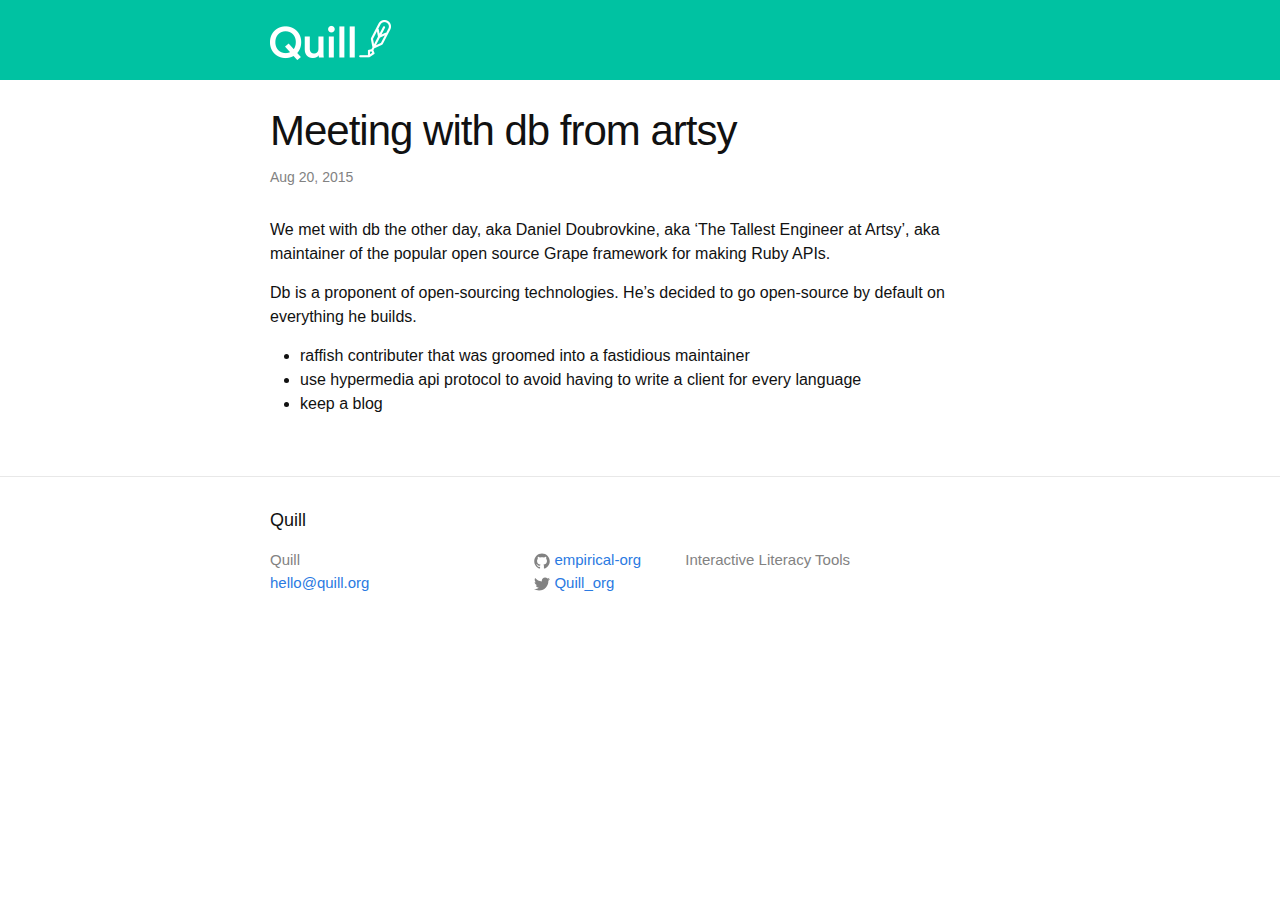
<file: 2015/08/20/meeting with db from Artsy.html>
<!DOCTYPE html>
<html>

  <head>
    <meta charset="utf-8">
    <meta name="viewport" content="width=device-width initial-scale=1" />
    <meta http-equiv="X-UA-Compatible" content="IE=edge">

    <title>Meeting with db from artsy</title>
    <meta name="description" content="Interactive Literacy Tools
">

    <link rel="stylesheet" href="/css/main.css">
    <link rel="canonical" href="http://localhost:4000/2015/08/20/meeting%20with%20db%20from%20Artsy.html">
</head>


  <body>

    <header class="site-header">

  <div class="wrapper">

    <a class="site-title" href="/">
      <img class='logo' src="/images/home-header-logo.png"></img>
    </a>
    <nav class="site-nav">
      <a href="#" class="menu-icon">
        <svg viewBox="0 0 18 15">
          <path fill="#424242" d="M18,1.484c0,0.82-0.665,1.484-1.484,1.484H1.484C0.665,2.969,0,2.304,0,1.484l0,0C0,0.665,0.665,0,1.484,0 h15.031C17.335,0,18,0.665,18,1.484L18,1.484z"/>
          <path fill="#424242" d="M18,7.516C18,8.335,17.335,9,16.516,9H1.484C0.665,9,0,8.335,0,7.516l0,0c0-0.82,0.665-1.484,1.484-1.484 h15.031C17.335,6.031,18,6.696,18,7.516L18,7.516z"/>
          <path fill="#424242" d="M18,13.516C18,14.335,17.335,15,16.516,15H1.484C0.665,15,0,14.335,0,13.516l0,0 c0-0.82,0.665-1.484,1.484-1.484h15.031C17.335,12.031,18,12.696,18,13.516L18,13.516z"/>
        </svg>
      </a>

      <div class="trigger">
        
          
        
          
        
          
        
      </div>
    </nav>

  </div>

</header>


    <div class="page-content">
      <div class="wrapper">
        <div class="post">

  <header class="post-header">
    <h1 class="post-title">Meeting with db from artsy</h1>
    <p class="post-meta">Aug 20, 2015</p>
  </header>

  <article class="post-content">
    <p>We met with db the other day, aka Daniel Doubrovkine, aka ‘The Tallest Engineer at Artsy’, aka maintainer of the popular open source Grape framework for making Ruby APIs.</p>

<p>Db is a proponent of open-sourcing technologies. He’s decided to go open-source by default on everything he builds.</p>

<ul>
  <li>raffish contributer that was groomed into a fastidious maintainer</li>
  <li>use hypermedia api protocol to avoid having to write a client for every language</li>
  <li>keep a blog</li>
</ul>

  </article>

</div>

      </div>
    </div>

    <footer class="site-footer">

  <div class="wrapper">

    <h2 class="footer-heading">Quill</h2>

    <div class="footer-col-wrapper">
      <div class="footer-col  footer-col-1">
        <ul class="contact-list">
          <li>Quill</li>
          <li><a href="mailto:hello@quill.org">hello@quill.org</a></li>
        </ul>
      </div>

      <div class="footer-col  footer-col-2">
        <ul class="social-media-list">
          
          <li>
            <a href="https://github.com/empirical-org">
              <span class="icon  icon--github">
                <svg viewBox="0 0 16 16">
                  <path fill="#828282" d="M7.999,0.431c-4.285,0-7.76,3.474-7.76,7.761 c0,3.428,2.223,6.337,5.307,7.363c0.388,0.071,0.53-0.168,0.53-0.374c0-0.184-0.007-0.672-0.01-1.32 c-2.159,0.469-2.614-1.04-2.614-1.04c-0.353-0.896-0.862-1.135-0.862-1.135c-0.705-0.481,0.053-0.472,0.053-0.472 c0.779,0.055,1.189,0.8,1.189,0.8c0.692,1.186,1.816,0.843,2.258,0.645c0.071-0.502,0.271-0.843,0.493-1.037 C4.86,11.425,3.049,10.76,3.049,7.786c0-0.847,0.302-1.54,0.799-2.082C3.768,5.507,3.501,4.718,3.924,3.65 c0,0,0.652-0.209,2.134,0.796C6.677,4.273,7.34,4.187,8,4.184c0.659,0.003,1.323,0.089,1.943,0.261 c1.482-1.004,2.132-0.796,2.132-0.796c0.423,1.068,0.157,1.857,0.077,2.054c0.497,0.542,0.798,1.235,0.798,2.082 c0,2.981-1.814,3.637-3.543,3.829c0.279,0.24,0.527,0.713,0.527,1.437c0,1.037-0.01,1.874-0.01,2.129 c0,0.208,0.14,0.449,0.534,0.373c3.081-1.028,5.302-3.935,5.302-7.362C15.76,3.906,12.285,0.431,7.999,0.431z"/>
                </svg>
              </span>

              <span class="username">empirical-org</span>
            </a>
          </li>
          

          
          <li>
            <a href="https://twitter.com/Quill_org">
              <span class="icon  icon--twitter">
                <svg viewBox="0 0 16 16">
                  <path fill="#828282" d="M15.969,3.058c-0.586,0.26-1.217,0.436-1.878,0.515c0.675-0.405,1.194-1.045,1.438-1.809
                  c-0.632,0.375-1.332,0.647-2.076,0.793c-0.596-0.636-1.446-1.033-2.387-1.033c-1.806,0-3.27,1.464-3.27,3.27 c0,0.256,0.029,0.506,0.085,0.745C5.163,5.404,2.753,4.102,1.14,2.124C0.859,2.607,0.698,3.168,0.698,3.767 c0,1.134,0.577,2.135,1.455,2.722C1.616,6.472,1.112,6.325,0.671,6.08c0,0.014,0,0.027,0,0.041c0,1.584,1.127,2.906,2.623,3.206 C3.02,9.402,2.731,9.442,2.433,9.442c-0.211,0-0.416-0.021-0.615-0.059c0.416,1.299,1.624,2.245,3.055,2.271 c-1.119,0.877-2.529,1.4-4.061,1.4c-0.264,0-0.524-0.015-0.78-0.046c1.447,0.928,3.166,1.469,5.013,1.469 c6.015,0,9.304-4.983,9.304-9.304c0-0.142-0.003-0.283-0.009-0.423C14.976,4.29,15.531,3.714,15.969,3.058z"/>
                </svg>
              </span>

              <span class="username">Quill_org</span>
            </a>
          </li>
          
        </ul>
      </div>

      <div class="footer-col  footer-col-3">
        <p class="text">Interactive Literacy Tools
</p>
      </div>
    </div>

  </div>

</footer>


  </body>

</html>
</file>
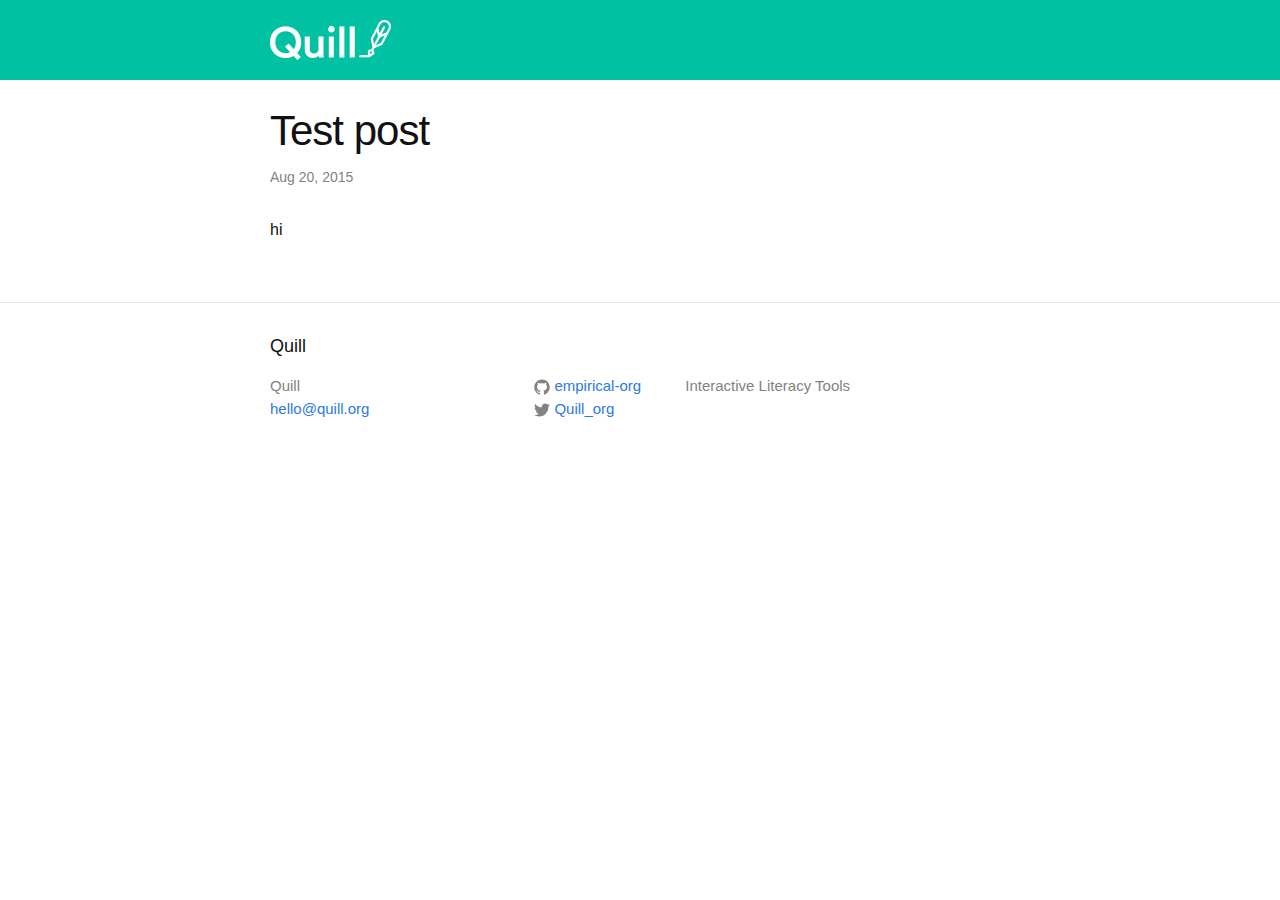
<file: 2015/08/20/test post.html>
<!DOCTYPE html>
<html>

  <head>
    <meta charset="utf-8">
    <meta name="viewport" content="width=device-width initial-scale=1" />
    <meta http-equiv="X-UA-Compatible" content="IE=edge">

    <title>Test post</title>
    <meta name="description" content="Interactive Literacy Tools
">

    <link rel="stylesheet" href="/css/main.css">
    <link rel="canonical" href="http://localhost:4000/2015/08/20/test%20post.html">
</head>


  <body>

    <header class="site-header">

  <div class="wrapper">

    <a class="site-title" href="/">
      <img class='logo' src="/images/home-header-logo.png"></img>
    </a>
    <nav class="site-nav">
      <a href="#" class="menu-icon">
        <svg viewBox="0 0 18 15">
          <path fill="#424242" d="M18,1.484c0,0.82-0.665,1.484-1.484,1.484H1.484C0.665,2.969,0,2.304,0,1.484l0,0C0,0.665,0.665,0,1.484,0 h15.031C17.335,0,18,0.665,18,1.484L18,1.484z"/>
          <path fill="#424242" d="M18,7.516C18,8.335,17.335,9,16.516,9H1.484C0.665,9,0,8.335,0,7.516l0,0c0-0.82,0.665-1.484,1.484-1.484 h15.031C17.335,6.031,18,6.696,18,7.516L18,7.516z"/>
          <path fill="#424242" d="M18,13.516C18,14.335,17.335,15,16.516,15H1.484C0.665,15,0,14.335,0,13.516l0,0 c0-0.82,0.665-1.484,1.484-1.484h15.031C17.335,12.031,18,12.696,18,13.516L18,13.516z"/>
        </svg>
      </a>

      <div class="trigger">
        
          
        
          
        
          
        
      </div>
    </nav>

  </div>

</header>


    <div class="page-content">
      <div class="wrapper">
        <div class="post">

  <header class="post-header">
    <h1 class="post-title">Test post</h1>
    <p class="post-meta">Aug 20, 2015</p>
  </header>

  <article class="post-content">
    <p>hi</p>

  </article>

</div>

      </div>
    </div>

    <footer class="site-footer">

  <div class="wrapper">

    <h2 class="footer-heading">Quill</h2>

    <div class="footer-col-wrapper">
      <div class="footer-col  footer-col-1">
        <ul class="contact-list">
          <li>Quill</li>
          <li><a href="mailto:hello@quill.org">hello@quill.org</a></li>
        </ul>
      </div>

      <div class="footer-col  footer-col-2">
        <ul class="social-media-list">
          
          <li>
            <a href="https://github.com/empirical-org">
              <span class="icon  icon--github">
                <svg viewBox="0 0 16 16">
                  <path fill="#828282" d="M7.999,0.431c-4.285,0-7.76,3.474-7.76,7.761 c0,3.428,2.223,6.337,5.307,7.363c0.388,0.071,0.53-0.168,0.53-0.374c0-0.184-0.007-0.672-0.01-1.32 c-2.159,0.469-2.614-1.04-2.614-1.04c-0.353-0.896-0.862-1.135-0.862-1.135c-0.705-0.481,0.053-0.472,0.053-0.472 c0.779,0.055,1.189,0.8,1.189,0.8c0.692,1.186,1.816,0.843,2.258,0.645c0.071-0.502,0.271-0.843,0.493-1.037 C4.86,11.425,3.049,10.76,3.049,7.786c0-0.847,0.302-1.54,0.799-2.082C3.768,5.507,3.501,4.718,3.924,3.65 c0,0,0.652-0.209,2.134,0.796C6.677,4.273,7.34,4.187,8,4.184c0.659,0.003,1.323,0.089,1.943,0.261 c1.482-1.004,2.132-0.796,2.132-0.796c0.423,1.068,0.157,1.857,0.077,2.054c0.497,0.542,0.798,1.235,0.798,2.082 c0,2.981-1.814,3.637-3.543,3.829c0.279,0.24,0.527,0.713,0.527,1.437c0,1.037-0.01,1.874-0.01,2.129 c0,0.208,0.14,0.449,0.534,0.373c3.081-1.028,5.302-3.935,5.302-7.362C15.76,3.906,12.285,0.431,7.999,0.431z"/>
                </svg>
              </span>

              <span class="username">empirical-org</span>
            </a>
          </li>
          

          
          <li>
            <a href="https://twitter.com/Quill_org">
              <span class="icon  icon--twitter">
                <svg viewBox="0 0 16 16">
                  <path fill="#828282" d="M15.969,3.058c-0.586,0.26-1.217,0.436-1.878,0.515c0.675-0.405,1.194-1.045,1.438-1.809
                  c-0.632,0.375-1.332,0.647-2.076,0.793c-0.596-0.636-1.446-1.033-2.387-1.033c-1.806,0-3.27,1.464-3.27,3.27 c0,0.256,0.029,0.506,0.085,0.745C5.163,5.404,2.753,4.102,1.14,2.124C0.859,2.607,0.698,3.168,0.698,3.767 c0,1.134,0.577,2.135,1.455,2.722C1.616,6.472,1.112,6.325,0.671,6.08c0,0.014,0,0.027,0,0.041c0,1.584,1.127,2.906,2.623,3.206 C3.02,9.402,2.731,9.442,2.433,9.442c-0.211,0-0.416-0.021-0.615-0.059c0.416,1.299,1.624,2.245,3.055,2.271 c-1.119,0.877-2.529,1.4-4.061,1.4c-0.264,0-0.524-0.015-0.78-0.046c1.447,0.928,3.166,1.469,5.013,1.469 c6.015,0,9.304-4.983,9.304-9.304c0-0.142-0.003-0.283-0.009-0.423C14.976,4.29,15.531,3.714,15.969,3.058z"/>
                </svg>
              </span>

              <span class="username">Quill_org</span>
            </a>
          </li>
          
        </ul>
      </div>

      <div class="footer-col  footer-col-3">
        <p class="text">Interactive Literacy Tools
</p>
      </div>
    </div>

  </div>

</footer>


  </body>

</html>
</file>
<file: css/main.css>
/**
 * Reset some basic elements
 */
body, h1, h2, h3, h4, h5, h6,
p, blockquote, pre, hr,
dl, dd, ol, ul, figure {
  margin: 0;
  padding: 0; }

/**
 * Basic styling
 */
body {
  font-family: Helvetica, Arial, sans-serif;
  font-size: 16px;
  line-height: 1.5;
  font-weight: 300;
  color: #111;
  background-color: white;
  -webkit-text-size-adjust: 100%; }

/**
 * Set `margin-bottom` to maintain vertical rhythm
 */
h1, h2, h3, h4, h5, h6,
p, blockquote, pre,
ul, ol, dl, figure,
.highlight {
  margin-bottom: 15px; }

/**
 * Images
 */
img {
  max-width: 100%;
  vertical-align: middle; }

/**
 * Figures
 */
figure > img {
  display: block; }

figcaption {
  font-size: 14px; }

/**
 * Lists
 */
ul, ol {
  margin-left: 30px; }

li > ul,
li > ol {
  margin-bottom: 0; }

/**
 * Headings
 */
h1, h2, h3, h4, h5, h6 {
  font-weight: 300; }

/**
 * Links
 */
a {
  color: #2a7ae2;
  text-decoration: none; }
  a:visited {
    color: #1756a9; }
  a:hover {
    color: #111;
    text-decoration: underline; }

/**
 * Blockquotes
 */
blockquote {
  color: #828282;
  border-left: 4px solid #e8e8e8;
  padding-left: 15px;
  font-size: 18px;
  letter-spacing: -1px;
  font-style: italic; }
  blockquote > :last-child {
    margin-bottom: 0; }

/**
 * Code formatting
 */
pre,
code {
  font-size: 15px;
  border: 1px solid #e8e8e8;
  border-radius: 3px;
  background-color: #eef; }

code {
  padding: 1px 5px; }

pre {
  padding: 8px 12px;
  overflow-x: scroll; }
  pre > code {
    border: 0;
    padding-right: 0;
    padding-left: 0; }

/**
 * Wrapper
 */
.wrapper {
  max-width: -webkit-calc(800px - (30px * 2));
  max-width: calc(800px - (30px * 2));
  margin-right: auto;
  margin-left: auto;
  padding-right: 30px;
  padding-left: 30px; }
  @media screen and (max-width: 800px) {
    .wrapper {
      max-width: -webkit-calc(800px - (30px));
      max-width: calc(800px - (30px));
      padding-right: 15px;
      padding-left: 15px; } }

/**
 * Clearfix
 */
.wrapper:after, .footer-col-wrapper:after {
  content: "";
  display: table;
  clear: both; }

/**
 * Icons
 */
.icon > svg {
  display: inline-block;
  width: 16px;
  height: 16px;
  vertical-align: middle; }
  .icon > svg path {
    fill: #828282; }

/**
 * Site header
 */
.site-header {
  min-height: 56px;
  position: relative;
  background-color: #00c2a2; }

img.logo {
  margin-bottom: 20px;
  margin-top: 20px; }

.site-title {
  font-size: 26px;
  line-height: 56px;
  letter-spacing: -1px;
  margin-bottom: 0;
  float: left; }
  .site-title, .site-title:visited {
    color: white; }

.site-nav {
  float: right;
  line-height: 56px; }
  .site-nav .menu-icon {
    display: none; }
  .site-nav .page-link {
    color: white;
    line-height: 1.5; }
    .site-nav .page-link:not(:first-child) {
      margin-left: 20px; }
  @media screen and (max-width: 600px) {
    .site-nav {
      position: absolute;
      top: 9px;
      right: 30px;
      background-color: white;
      border: 1px solid #e8e8e8;
      border-radius: 5px;
      text-align: right; }
      .site-nav .menu-icon {
        display: block;
        float: right;
        width: 36px;
        height: 26px;
        line-height: 0;
        padding-top: 10px;
        text-align: center; }
        .site-nav .menu-icon > svg {
          width: 18px;
          height: 15px; }
          .site-nav .menu-icon > svg path {
            fill: #424242; }
      .site-nav .trigger {
        clear: both;
        display: none; }
      .site-nav:hover .trigger {
        display: block;
        padding-bottom: 5px; }
      .site-nav .page-link {
        display: block;
        padding: 5px 10px; } }

/**
 * Site footer
 */
.site-footer {
  border-top: 1px solid #e8e8e8;
  padding: 30px 0; }

.footer-heading {
  font-size: 18px;
  margin-bottom: 15px; }

.contact-list,
.social-media-list {
  list-style: none;
  margin-left: 0; }

.footer-col-wrapper {
  font-size: 15px;
  color: #828282;
  margin-left: -15px; }

.footer-col {
  float: left;
  margin-bottom: 15px;
  padding-left: 15px; }

.footer-col-1 {
  width: -webkit-calc(35% - (30px / 2));
  width: calc(35% - (30px / 2)); }

.footer-col-2 {
  width: -webkit-calc(20% - (30px / 2));
  width: calc(20% - (30px / 2)); }

.footer-col-3 {
  width: -webkit-calc(45% - (30px / 2));
  width: calc(45% - (30px / 2)); }

@media screen and (max-width: 800px) {
  .footer-col-1,
  .footer-col-2 {
    width: -webkit-calc(50% - (30px / 2));
    width: calc(50% - (30px / 2)); }

  .footer-col-3 {
    width: -webkit-calc(100% - (30px / 2));
    width: calc(100% - (30px / 2)); } }
@media screen and (max-width: 600px) {
  .footer-col {
    float: none;
    width: -webkit-calc(100% - (30px / 2));
    width: calc(100% - (30px / 2)); } }
/**
 * Page content
 */
.page-content {
  padding: 30px 0; }

.page-heading {
  font-size: 20px; }

.post-list {
  margin-left: 0;
  list-style: none; }
  .post-list > li {
    margin-bottom: 30px; }

.post-meta {
  font-size: 14px;
  color: #828282; }

.post-link {
  display: block;
  font-size: 24px; }

/**
 * Posts
 */
.post-header {
  margin-bottom: 30px; }

.post-title {
  font-size: 42px;
  letter-spacing: -1px;
  line-height: 1; }
  @media screen and (max-width: 800px) {
    .post-title {
      font-size: 36px; } }

.post-content {
  margin-bottom: 30px; }
  .post-content h2 {
    font-size: 32px; }
    @media screen and (max-width: 800px) {
      .post-content h2 {
        font-size: 28px; } }
  .post-content h3 {
    font-size: 26px; }
    @media screen and (max-width: 800px) {
      .post-content h3 {
        font-size: 22px; } }
  .post-content h4 {
    font-size: 20px; }
    @media screen and (max-width: 800px) {
      .post-content h4 {
        font-size: 18px; } }

/**
 * Syntax highlighting styles
 */
.highlight {
  background: #fff; }
  .highlight .c {
    color: #998;
    font-style: italic; }
  .highlight .err {
    color: #a61717;
    background-color: #e3d2d2; }
  .highlight .k {
    font-weight: bold; }
  .highlight .o {
    font-weight: bold; }
  .highlight .cm {
    color: #998;
    font-style: italic; }
  .highlight .cp {
    color: #999;
    font-weight: bold; }
  .highlight .c1 {
    color: #998;
    font-style: italic; }
  .highlight .cs {
    color: #999;
    font-weight: bold;
    font-style: italic; }
  .highlight .gd {
    color: #000;
    background-color: #fdd; }
  .highlight .gd .x {
    color: #000;
    background-color: #faa; }
  .highlight .ge {
    font-style: italic; }
  .highlight .gr {
    color: #a00; }
  .highlight .gh {
    color: #999; }
  .highlight .gi {
    color: #000;
    background-color: #dfd; }
  .highlight .gi .x {
    color: #000;
    background-color: #afa; }
  .highlight .go {
    color: #888; }
  .highlight .gp {
    color: #555; }
  .highlight .gs {
    font-weight: bold; }
  .highlight .gu {
    color: #aaa; }
  .highlight .gt {
    color: #a00; }
  .highlight .kc {
    font-weight: bold; }
  .highlight .kd {
    font-weight: bold; }
  .highlight .kp {
    font-weight: bold; }
  .highlight .kr {
    font-weight: bold; }
  .highlight .kt {
    color: #458;
    font-weight: bold; }
  .highlight .m {
    color: #099; }
  .highlight .s {
    color: #d14; }
  .highlight .na {
    color: #008080; }
  .highlight .nb {
    color: #0086B3; }
  .highlight .nc {
    color: #458;
    font-weight: bold; }
  .highlight .no {
    color: #008080; }
  .highlight .ni {
    color: #800080; }
  .highlight .ne {
    color: #900;
    font-weight: bold; }
  .highlight .nf {
    color: #900;
    font-weight: bold; }
  .highlight .nn {
    color: #555; }
  .highlight .nt {
    color: #000080; }
  .highlight .nv {
    color: #008080; }
  .highlight .ow {
    font-weight: bold; }
  .highlight .w {
    color: #bbb; }
  .highlight .mf {
    color: #099; }
  .highlight .mh {
    color: #099; }
  .highlight .mi {
    color: #099; }
  .highlight .mo {
    color: #099; }
  .highlight .sb {
    color: #d14; }
  .highlight .sc {
    color: #d14; }
  .highlight .sd {
    color: #d14; }
  .highlight .s2 {
    color: #d14; }
  .highlight .se {
    color: #d14; }
  .highlight .sh {
    color: #d14; }
  .highlight .si {
    color: #d14; }
  .highlight .sx {
    color: #d14; }
  .highlight .sr {
    color: #009926; }
  .highlight .s1 {
    color: #d14; }
  .highlight .ss {
    color: #990073; }
  .highlight .bp {
    color: #999; }
  .highlight .vc {
    color: #008080; }
  .highlight .vg {
    color: #008080; }
  .highlight .vi {
    color: #008080; }
  .highlight .il {
    color: #099; }
</file>
